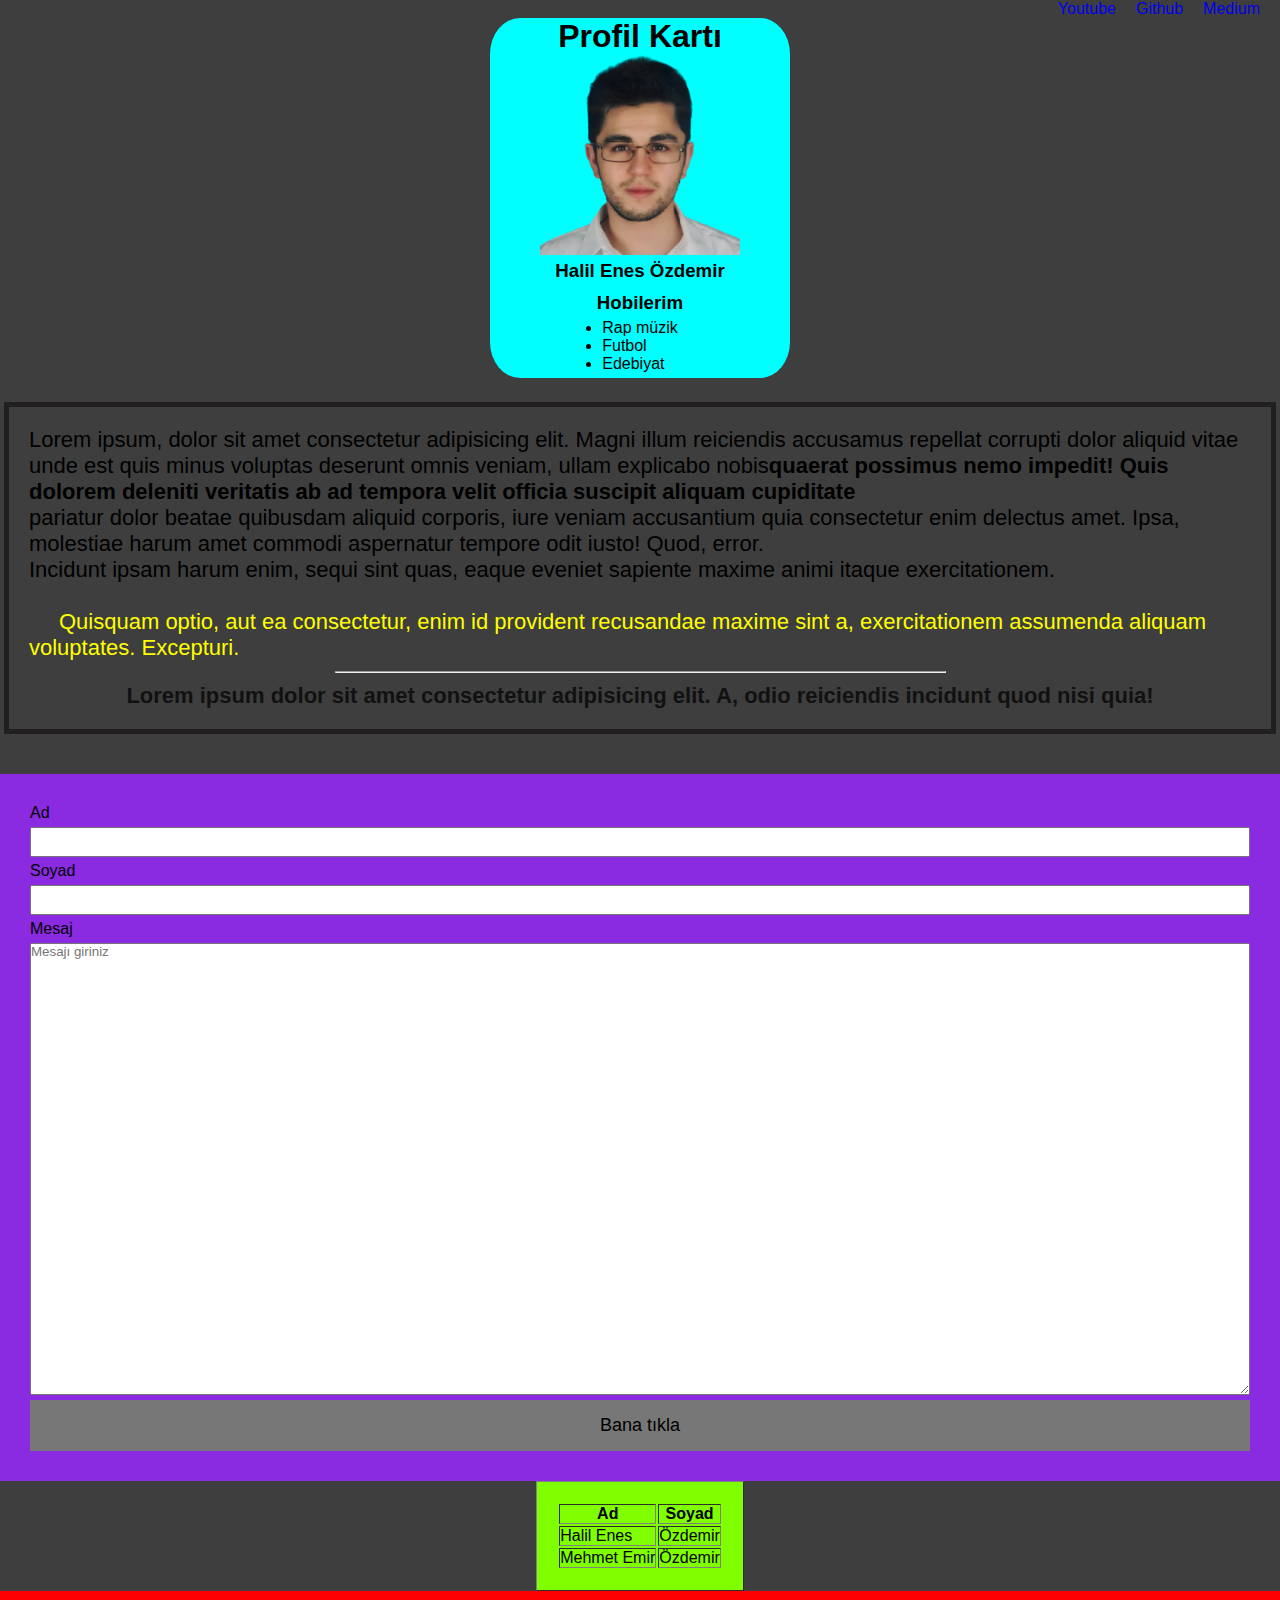
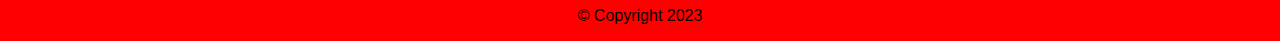
<file: week1/index.html>
<html lang="tr">
  <head>
    <!-- <meta> tags always go inside the <head> element, and are typically used to specify character set, page description, keywords, author of the document, and viewport settings. -->
    <meta charset="UTF-8" />
    <meta name="description" content="Çay-core basic practices" />
    <meta name="keywords" content="HTML, CSS, JavaScript" />
    <meta author="Halil Enes Özdemir" />
    <meta name="viewport" content="width=device-width, initial-scale=1.0" />
    <title>Nibgat Task 1</title>
    <link rel="stylesheet" href="./style.css" />
    <style>
        .mark{
            display: inline;
            background-color: gray;
            color: #111;
            text-align: center;
        }
    </style>

  </head>
  <body>
    <header>
      <nav>
        <ul>
          <a href="https://www.youtube.com/@cay_core">Youtube</a>
          <a href="https://github.com/halilenesozdemir">Github</a>
          <a href="https://halil-enes-ozdemir.medium.com/">Medium</a>
        </ul>
      </nav>
    </header>
    <main>
      <div class="personal-card">
        <h1 class="personal-card-title">Profil Kartı</h1>
        <div class="personal-card-info">
            <div class="personal-card-img-container">
                <img src="/week1/halil.png" alt="Author's photo" />
            </div>
          <h3 class="personal-card-name">Halil Enes Özdemir</h3>
          <p class="personal-card-hobbies">
            <h3>Hobilerim</h3>
            <ul>
                <li>Rap müzik</li>
                <li>Futbol</li>
                <li>Edebiyat</li>
            </ul>
          </p>
        </div>
      </div>
      <article>
        Lorem ipsum, dolor sit amet consectetur adipisicing elit. Magni illum reiciendis accusamus repellat corrupti dolor aliquid vitae unde est quis minus voluptas deserunt omnis veniam, ullam explicabo nobis<b>quaerat possimus nemo impedit! Quis dolorem deleniti veritatis ab ad tempora velit officia suscipit aliquam cupiditate</b> 
        
        <p>pariatur dolor beatae quibusdam aliquid corporis, iure veniam accusantium quia consectetur enim delectus amet. Ipsa, molestiae harum amet commodi aspernatur tempore odit iusto! Quod, error.</p> Incidunt ipsam harum enim, sequi sint quas, eaque eveniet sapiente maxime animi itaque exercitationem. 
        <br/>
        <br/>
        <span style="color: yellow; padding: 30px; ">Quisquam optio, aut ea consectetur, enim id provident recusandae maxime sint a, exercitationem assumenda aliquam voluptates. Excepturi.</span>
        <hr style="width:50%; margin: 10px auto; " />
        <mark class="mark">
            <p>
                <strong>
                Lorem ipsum dolor sit amet consectetur adipisicing elit. A, odio reiciendis incidunt quod nisi quia!    
                </strong>
            </p>
            </mark>
            
      </article>
    <form  style="display: flex; flex-direction: column; background-color: blueviolet; padding: 30px; gap: 5px;">
        <label for="firstName">Ad</label>
        <input name="firstName" >
        <label for="firstName">Soyad</label>
        <input name="firstName" >
        <label for="firstName">Mesaj</label>
        <textarea placeholder="Mesajı giriniz" name="message" rows="30" cols="20" ></textarea>
        <button type="button" class="btn" onclick="test()">Bana tıkla</button>
    </form>
    </main>
        <table border="1" style="margin: 0 auto; padding: 20px; background-color: chartreuse;">
            <tr>
                <th>Ad</th>
                <th>Soyad</th>
            </tr>
        
            <tr>
                <td>Halil Enes </td>
                <td>Özdemir</td>
            </tr>
            <tr>
                <td>Mehmet Emir</td>
                <td>Özdemir</td>
            </tr>
        </table>
    <footer>
      <div class="footer">&#169; Copyright 2023 </div>
    </footer>
    <script>
        function test(){
            alert("Hello")
        }
    </script>
  </body>
</html>
</file>
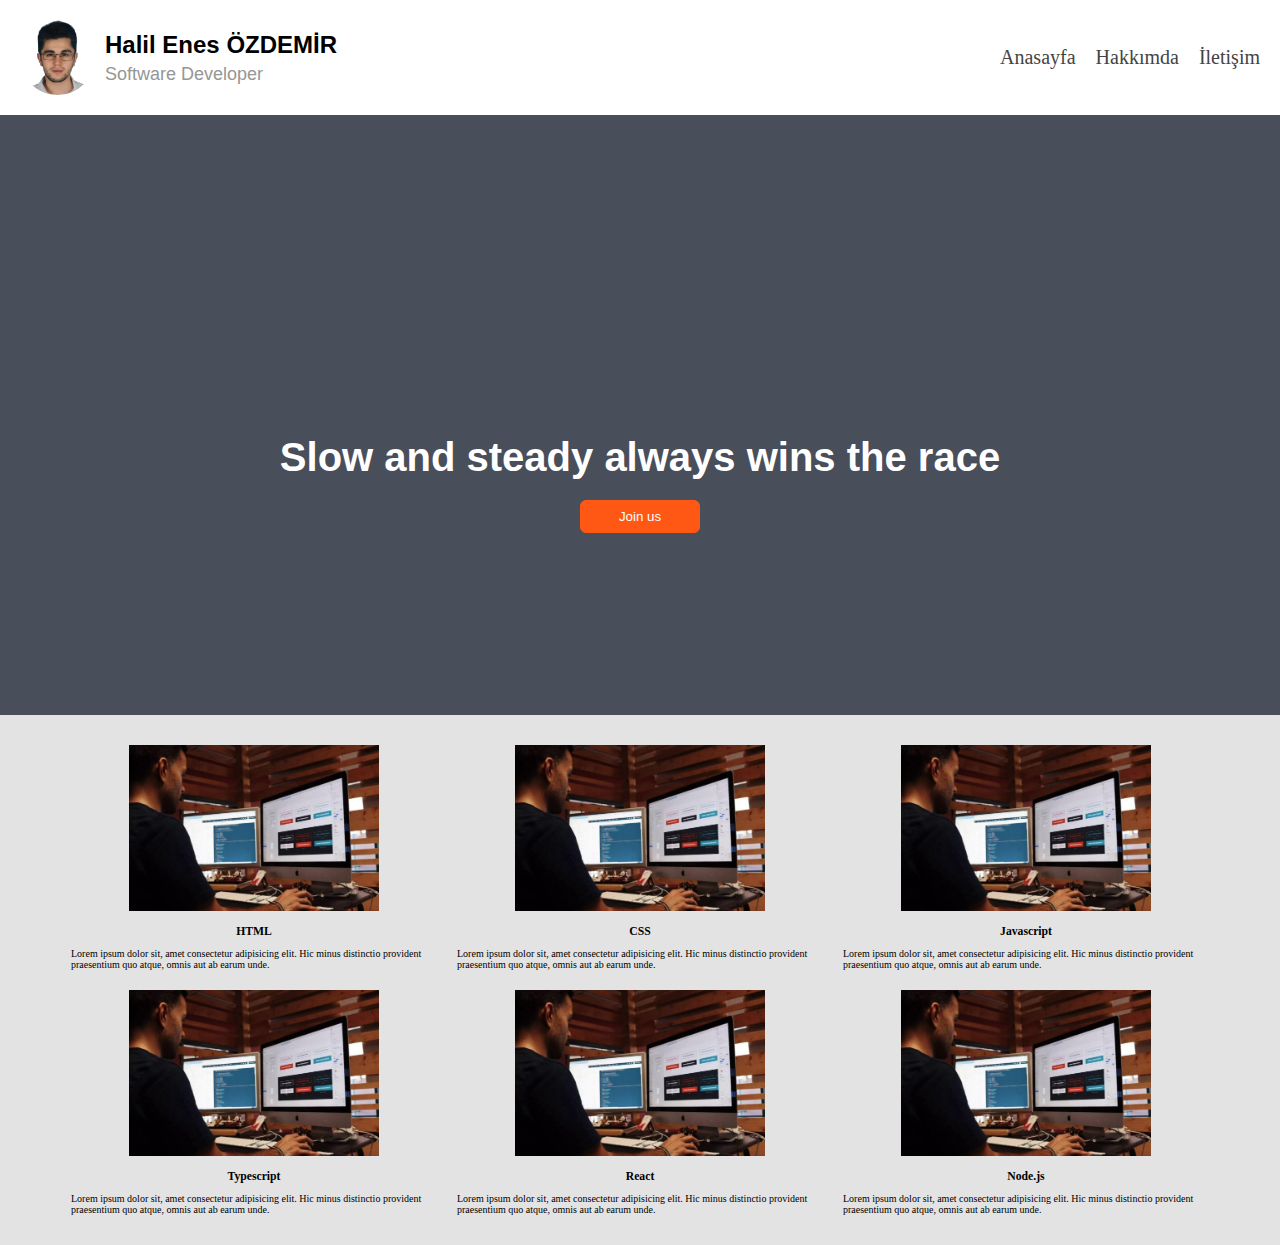
<file: week3/index.html>
<!DOCTYPE html>
<html lang="en">
  <head>
    <meta charset="UTF-8" />
    <meta
      name="viewport"
      content="width=device-width, initial-scale=1.0" />
    <title>Çay Core | Hafta 3</title>
    <link
      rel="stylesheet"
      href="./style.css" />
  </head>
  <body>
    <section class="header-container">
      <div class="header-left-side-container">
        <img
          class="logo"
          src="assets/halil.png"
          width="75px"
          height="75px"
          alt="Halil Enes Özdemir" />
        <div class="header-desc-container">
          <span class="header-title">Halil Enes ÖZDEMİR</span>
          <span class="header-content">Software Developer</span>
        </div>
      </div>
      <div class="header-menu">
        <a href="#">Anasayfa</a>
        <a href="#">Hakkımda</a>
        <a href="#">İletişim</a>
      </div>
    </section>
    <section class="hero">
      <div class="hero-desc">
        <h3 class="hero-text">Slow and steady always wins the race</h3>
        <button>Join us</button>
      </div>
    </section>
    <section class="blog-posts">
      <div class="blog-post">
        <div class="blog-img-container">
          <img
            src="assets/frontend-developer.jpg"
            alt="A man who writing code" />
        </div>
        <h3 class="blog-post-title">HTML</h3>
        <p class="blog-post-desc">
          Lorem ipsum dolor sit, amet consectetur adipisicing elit. Hic minus distinctio provident
          praesentium quo atque, omnis aut ab earum unde.
        </p>
      </div>
      <div class="blog-post">
        <div class="blog-img-container">
          <img
            src="assets/frontend-developer.jpg"
            alt="A man who writing code" />
        </div>
        <h3 class="blog-post-title">CSS</h3>
        <p class="blog-post-desc">
          Lorem ipsum dolor sit, amet consectetur adipisicing elit. Hic minus distinctio provident
          praesentium quo atque, omnis aut ab earum unde.
        </p>
      </div>
      <div class="blog-post">
        <div class="blog-img-container">
          <img
            src="assets/frontend-developer.jpg"
            alt="A man who writing code" />
        </div>
        <h3 class="blog-post-title">Javascript</h3>
        <p class="blog-post-desc">
          Lorem ipsum dolor sit, amet consectetur adipisicing elit. Hic minus distinctio provident
          praesentium quo atque, omnis aut ab earum unde.
        </p>
      </div>
      <div class="blog-post">
        <div class="blog-img-container">
          <img
            src="assets/frontend-developer.jpg"
            alt="A man who writing code" />
        </div>
        <h3 class="blog-post-title">Typescript</h3>
        <p class="blog-post-desc">
          Lorem ipsum dolor sit, amet consectetur adipisicing elit. Hic minus distinctio provident
          praesentium quo atque, omnis aut ab earum unde.
        </p>
      </div>
      <div class="blog-post">
        <div class="blog-img-container">
          <img
            src="assets/frontend-developer.jpg"
            alt="A man who writing code" />
        </div>
        <h3 class="blog-post-title">React</h3>
        <p class="blog-post-desc">
          Lorem ipsum dolor sit, amet consectetur adipisicing elit. Hic minus distinctio provident
          praesentium quo atque, omnis aut ab earum unde.
        </p>
      </div>
      <div class="blog-post">
        <div class="blog-img-container">
          <img
            src="assets/frontend-developer.jpg"
            alt="A man who writing code" />
        </div>
        <h3 class="blog-post-title">Node.js</h3>
        <p class="blog-post-desc">
          Lorem ipsum dolor sit, amet consectetur adipisicing elit. Hic minus distinctio provident
          praesentium quo atque, omnis aut ab earum unde.
        </p>
      </div>
    </section>
    <script></script>
  </body>
</html>
</file>
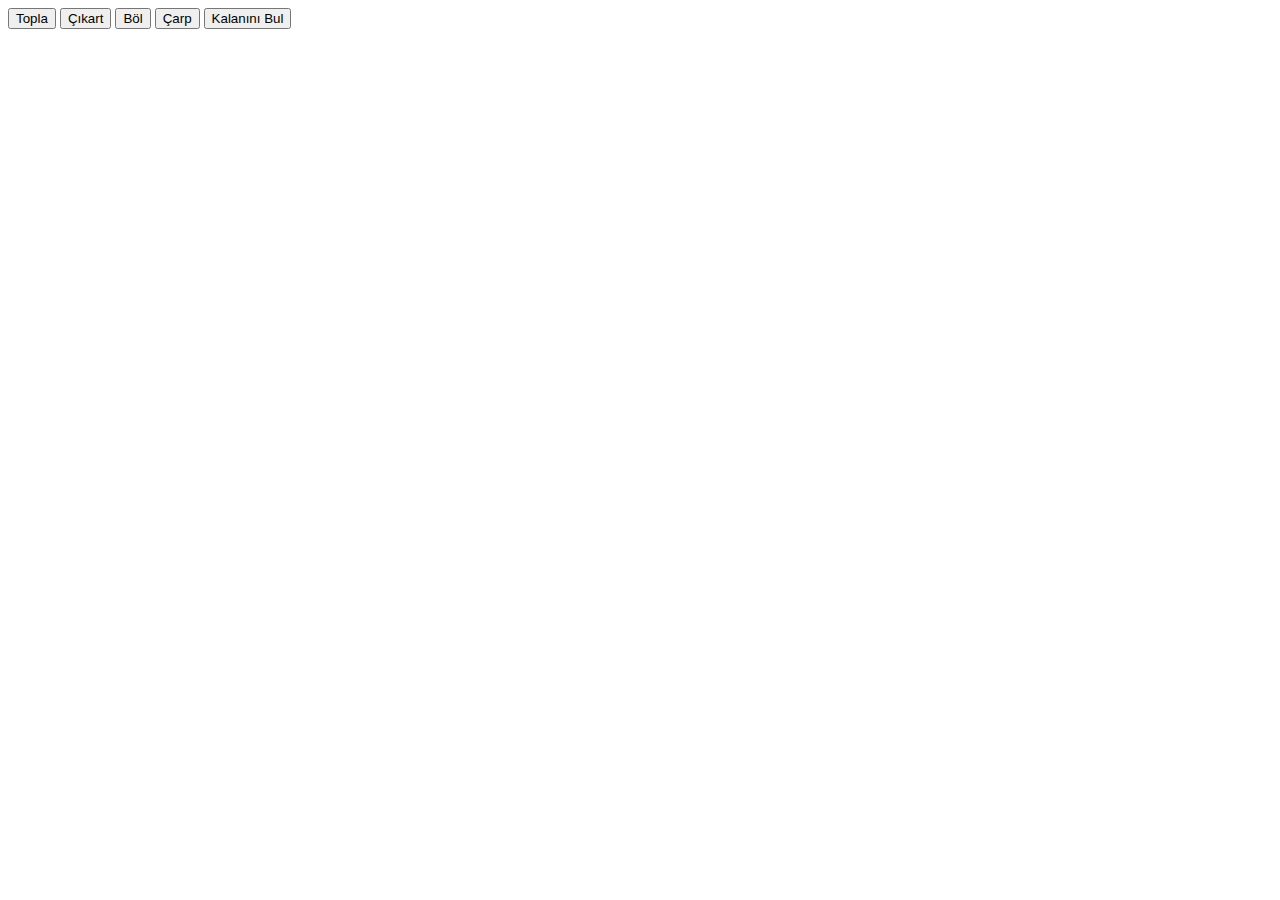
<file: week4/index.html>
<html lang="tr">
  <head>
    <title>Merhaba JS</title>
  </head>
  <body>
    <button onclick="add(10,2)">Topla</button>
    <button onclick="subtraction(10,2)">Çıkart</button>
    <button onclick="divide(10,2)">Böl</button>
    <button onclick="multiply(10,2)">Çarp</button>
    <button onclick="findModule(10,2)">Kalanını Bul</button>
    <script>
      function add(number1, number2) {
        alert(number1 + number2);
      }
      function subtraction(number1, number2) {
        alert(number1 - number2);
      }
      function divide(number1, number2) {
        alert(number1 / number2);
      }
      function multiply(number1, number2) {
        alert(number1 * number2);
      }
      function findModule(number1, number2) {
        alert(number1 % number2);
      }
    </script>
  </body>
</html>
</file>
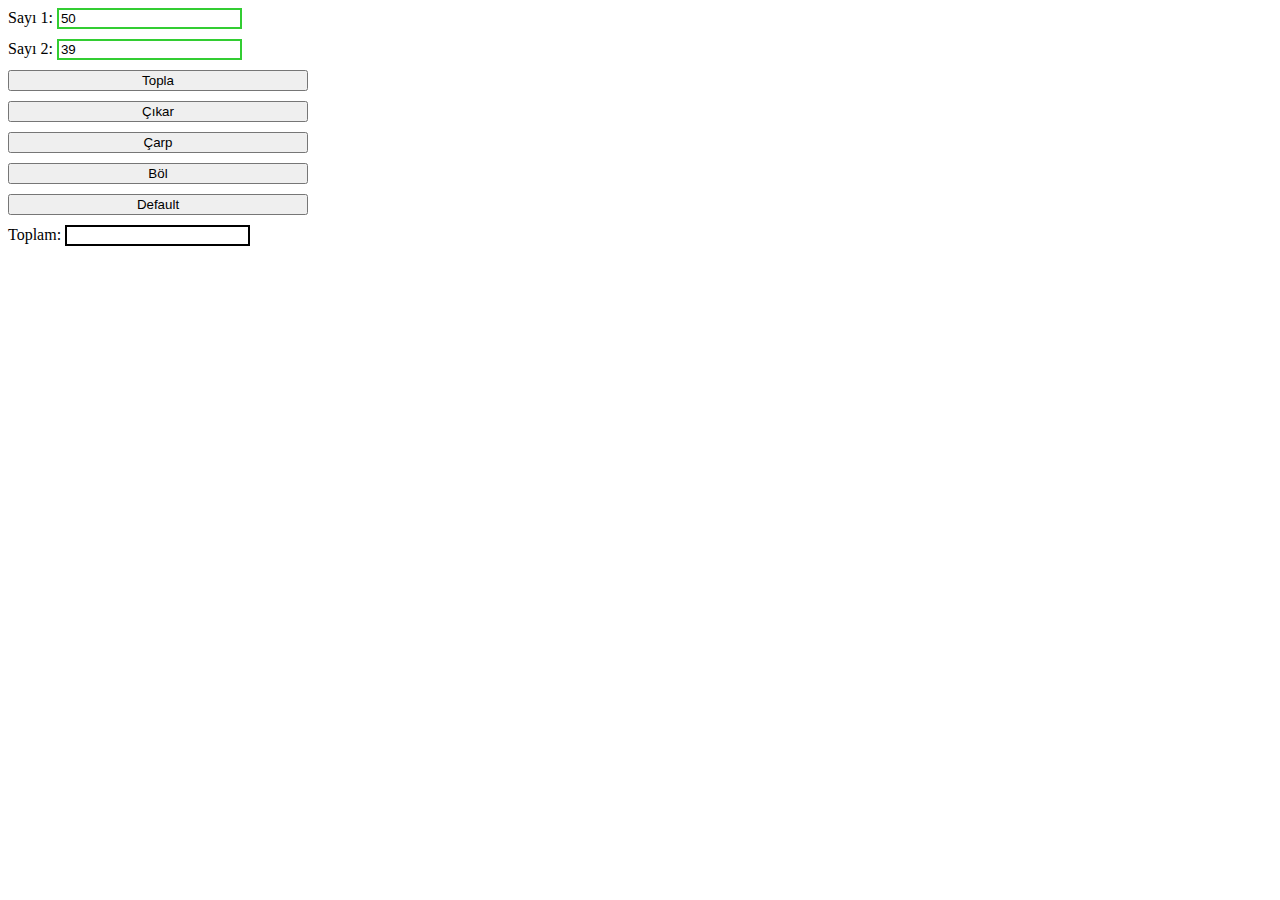
<file: week5/index.html>
<html lang="tr">
  <head>
    <title>Çay Core | Hafta 5</title>
  </head>
  <body>
    <div style="display: flex; flex-direction: column; width: 300px; gap: 10px">
      <div>
        <label for="sayi1">Sayı 1:</label>
        <input
          type="number"
          id="sayi1"
          value="50"
          style="border: 2px solid limegreen; outline: none"
        />
      </div>
      <div>
        <label for="sayi2">Sayı 2:</label>
        <input
          type="number"
          id="sayi2"
          value="39"
          style="border: 2px solid limegreen; outline: none"
        />
      </div>
      <button onclick="hesapla('+')">Topla</button>
      <button onclick="hesapla('-')">Çıkar</button>
      <button onclick="hesapla('*')">Çarp</button>
      <button onclick="hesapla('/')">Böl</button>
      <button onclick="hesapla('**')">Default</button>
      <div>
        <label for="result">Toplam:</label>
        <input type="number" id="result" style="border: 2px solid black" />
      </div>
    </div>
    <script>
      const sayi1 = document.getElementById("sayi1");
      const sayi2 = document.getElementById("sayi2");
      const result = document.getElementById("result");

      function hesapla(type) {
        switch (type) {
          case "+":
            result.value = Number(sayi1.value) + Number(sayi2.value);
            break;
          case "-":
            result.value = Number(sayi1.value) - Number(sayi2.value);
            break;
          case "*":
            result.value = Number(sayi1.value) * Number(sayi2.value);
            break;
          case "/":
            result.value = Number(sayi1.value) / Number(sayi2.value);
            break;
          default:
            result.value = "";
        }
      }
    </script>
  </body>
</html>
</file>
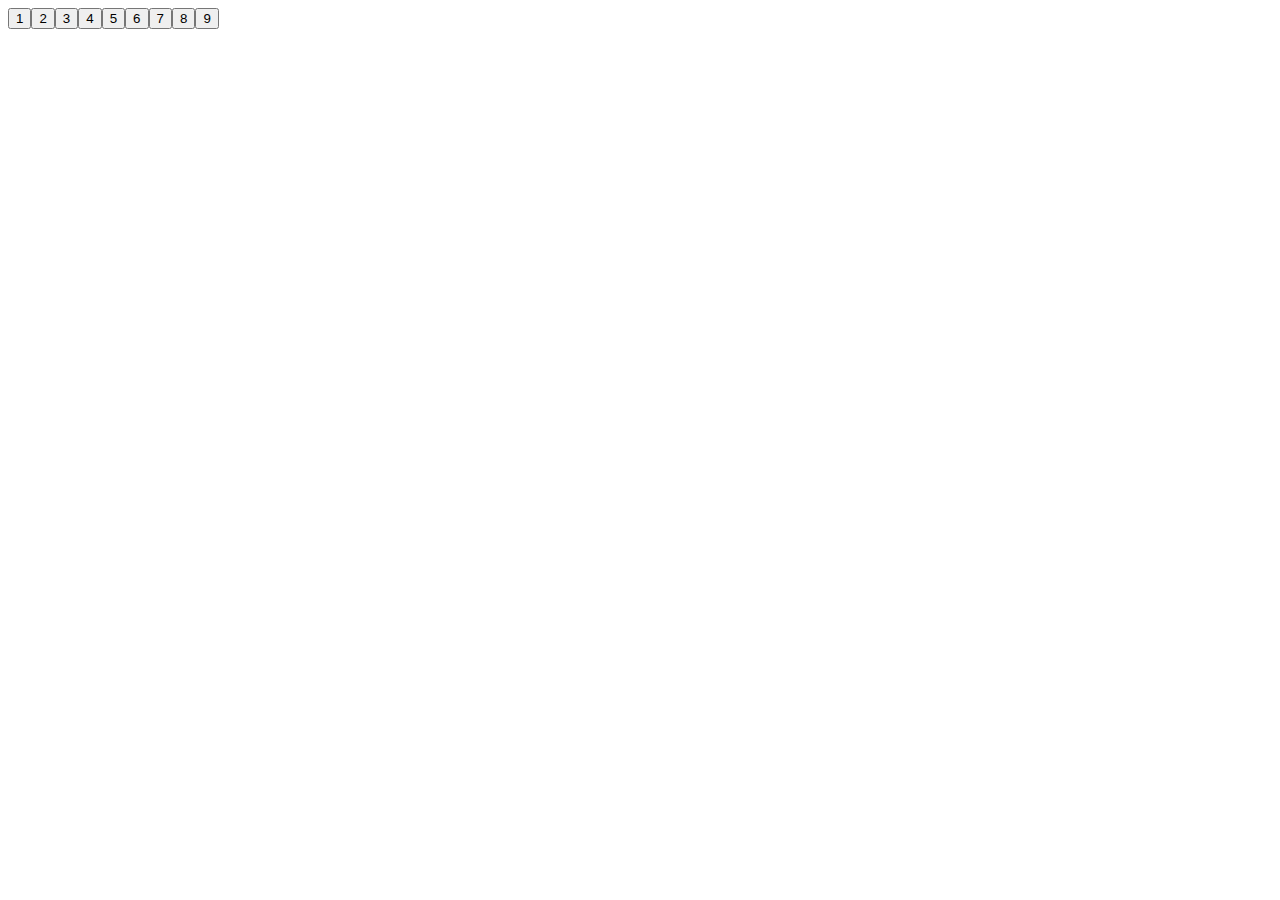
<file: week6/index.html>
<!doctype html>
<html lang="en">
  <head>
    <meta charset="UTF-8" />
    <meta name="viewport" content="width=device-width, initial-scale=1.0" />
    <title>Week 6</title>
  </head>
  <body>
    <div id="buttons"></div>
    <script>
      const buttonContainerDiv = document.getElementById("buttons");
      const totalDataCount = 89;
      const dataPerPage = 10;
      const paginateButtonCount = Math.ceil(totalDataCount / dataPerPage);

      for (let i = 1; i <= paginateButtonCount; i++) {
        buttonContainerDiv.innerHTML += `<button>${i}</button>`;
      }
    </script>
  </body>
</html>
</file>
<file: week1/style.css>
* {
  margin: 0;
  padding: 0;
  box-sizing: border-box;
  font-family: "Gill Sans", "Gill Sans MT", Calibri, "Trebuchet MS", sans-serif;
}

body {
  background-color: #3e3e3e;
}

/* HEADER PART */

nav ul {
  display: flex;
  justify-content: flex-end;
  gap: 20px;
}

nav ul:last-child {
  margin-right: 20px;
}

a:link {
  text-decoration: none;
}

a:visited {
  color: pink;
  text-decoration: none;
}

a:hover {
  color: red;
  background-color: transparent;
  text-decoration: underline;
}

a:active {
  color: yellow;
  background-color: transparent;
  text-decoration: underline;
}

/* MAIN PART */
main {
  display: flex;
  /* justify-content: center; */
  flex-direction: column;
  gap: 20px;
}

article {
  border: 5px solid #211f1f;
  margin: 4px;
  padding: 20px;
  font-size: 22px;
  margin-bottom: 20px;
}

.personal-card {
  background-color: aqua;
  border-radius: 10%;
  width: 300px;
  display: flex;
  flex-direction: column;
  align-items: center;
  align-self: center;
}

.personal-card-info {
  display: flex;
  flex-direction: column;
  align-items: center;
  gap: 5px;
}

.personal-card-img-container {
  width: 200px;
  height: 200px;
}

.personal-card-img-container img {
  width: 100%;
  height: auto;
}

form input {
  height: 30px;
}
form button {
  padding: 15px 25px;
  background-color: #777;
  border: none;
  outline: none;
  font-size: 18px;
}

.footer {
  height: 50px;
  background-color: red;
  display: flex;
  justify-content: center;
  align-items: center;
}
</file>
<file: week3/style.css>
*,
*:before,
*:after {
  margin: 0;
  padding: 0;
  box-sizing: inherit;
}

html {
  box-sizing: border-box;
  font-size: 62.5%;
  scroll-behavior: smooth;
}

button {
  background-color: #444;
  padding: 10px 20px;
  user-select: none;
  border-radius: 8px;
  color: rgb(100, 255, 130);
  border: none;
}
button:hover {
  opacity: 0.75;
  cursor: pointer;
}

button:active {
  transform: translateY(2px);
}

body {
  background-color: #e3e3e3;
}

.header-container {
  background-color: #fff;
  padding: 20px;
  display: flex;
  align-items: center;
  justify-content: space-between;
}

.header-left-side-container {
  display: flex;
  flex-direction: row;
  align-items: center;
}

.header-desc-container {
  display: flex;
  flex-direction: column;
  font-family: Verdana, Geneva, Tahoma, sans-serif;
}

.header-title {
  margin-bottom: 5px;
  font-size: 24px;
  font-weight: bold;
}

.header-content {
  font-size: 18px;
  color: rgb(150, 150, 150);
}

.header-menu {
  display: flex;
  gap: 20px;
}

.header-menu > a {
  text-decoration: none;
  color: #444;
  font-size: 20px;
}

.header-menu > a:hover {
  color: red;
}

.logo {
  border-radius: 50%;
  margin-right: 10px;
}

/* Hero Part */
.hero {
  position: relative;
  padding-top: 15rem;
  width: 100%;
  height: 60rem;
  background-image: url("https://shreethemes.in/bootgen/layouts/images/business/01.jpg");
  background-position: center;
  background-repeat: no-repeat;
  background-size: cover;
  box-shadow: inset 0 0 0 200rem rgba(22, 28, 45, 0.75);
}

.hero-desc {
  display: flex;
  flex-direction: column;
  height: 100%;
  margin-top: 10rem;
}

.hero-desc h3 {
  font-family: Verdana, Geneva, Tahoma, sans-serif;
  font-size: 4rem;
  color: white;
  margin-bottom: 2rem;
  padding-top: 7rem;
  text-align: center;
}

.hero-desc button {
  width: 12rem;
  margin: 0 auto;
  padding: 8px 20px;
  border-radius: 6px;
  background-color: #ff5714;
  transition: all 0.3s;
  border: 1px solid #ff5714;
  color: #fff;
  text-decoration: none;
}

/* BLOG PART */

.blog-posts {
  display: flex;
  flex-wrap: wrap;
  justify-content: center;
  padding: 3rem;
  gap: 2rem;
}

.blog-posts .blog-post {
  /* height: 20rem; */
  flex: 0 0 30%;
  display: flex;
  flex-direction: column;
  align-items: center;
  gap: 1rem;
}

.blog-img-container {
  width: 250px;
  height: 140px;
  margin-bottom: 30px;
}
.blog-img-container img {
  width: 100%;
  height: auto;
}
</file>
